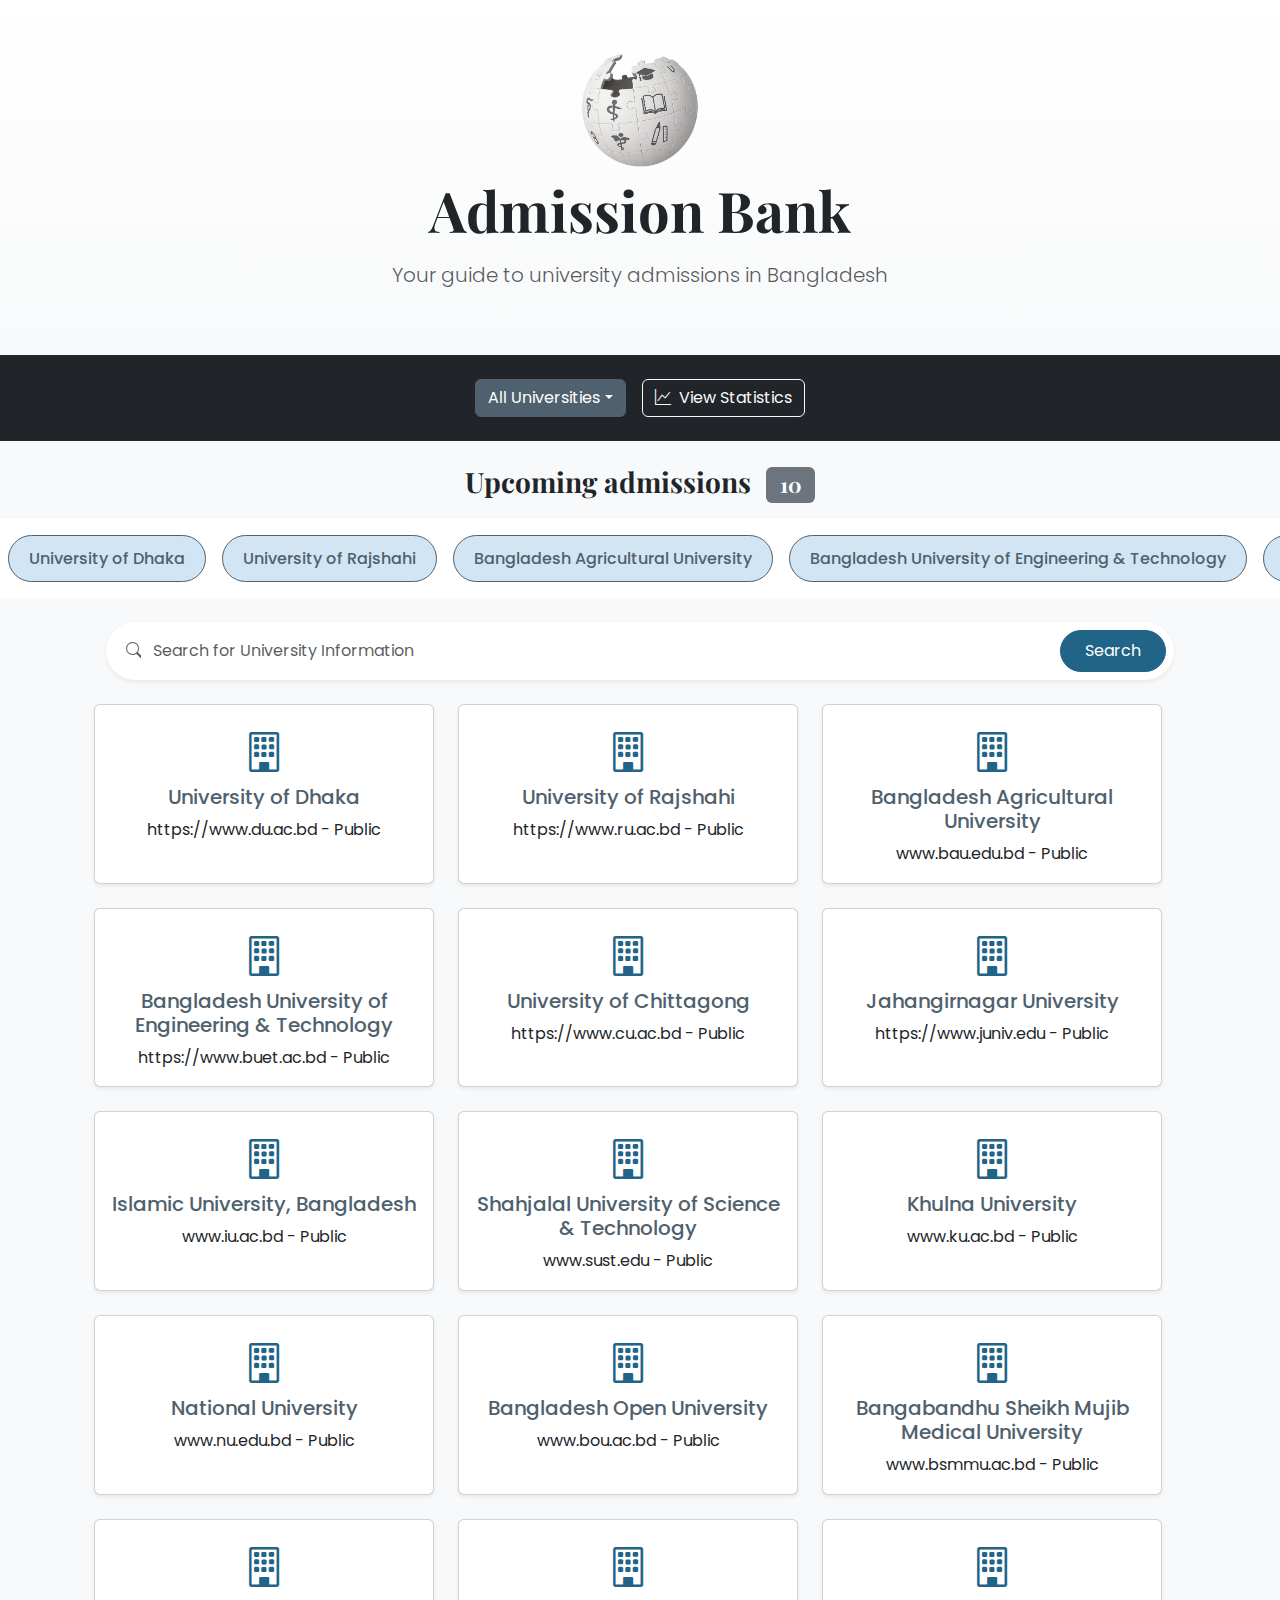
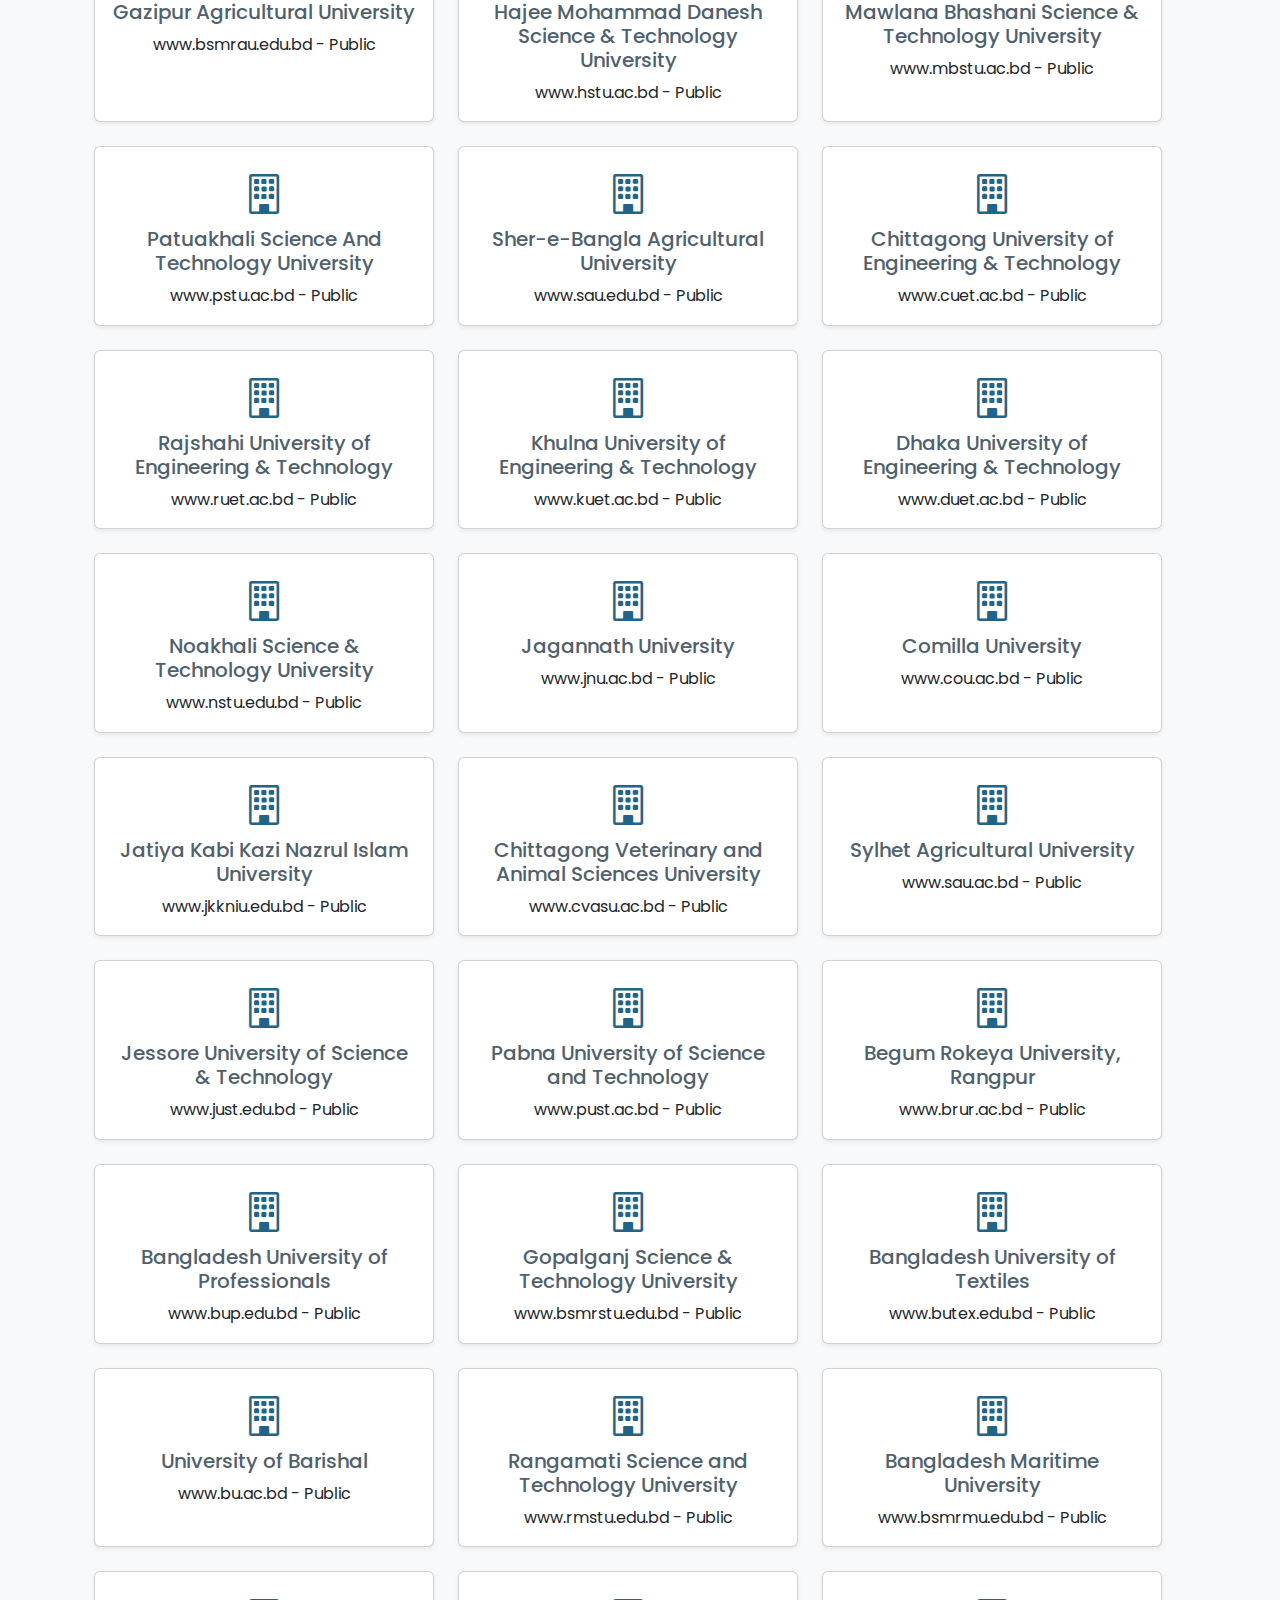
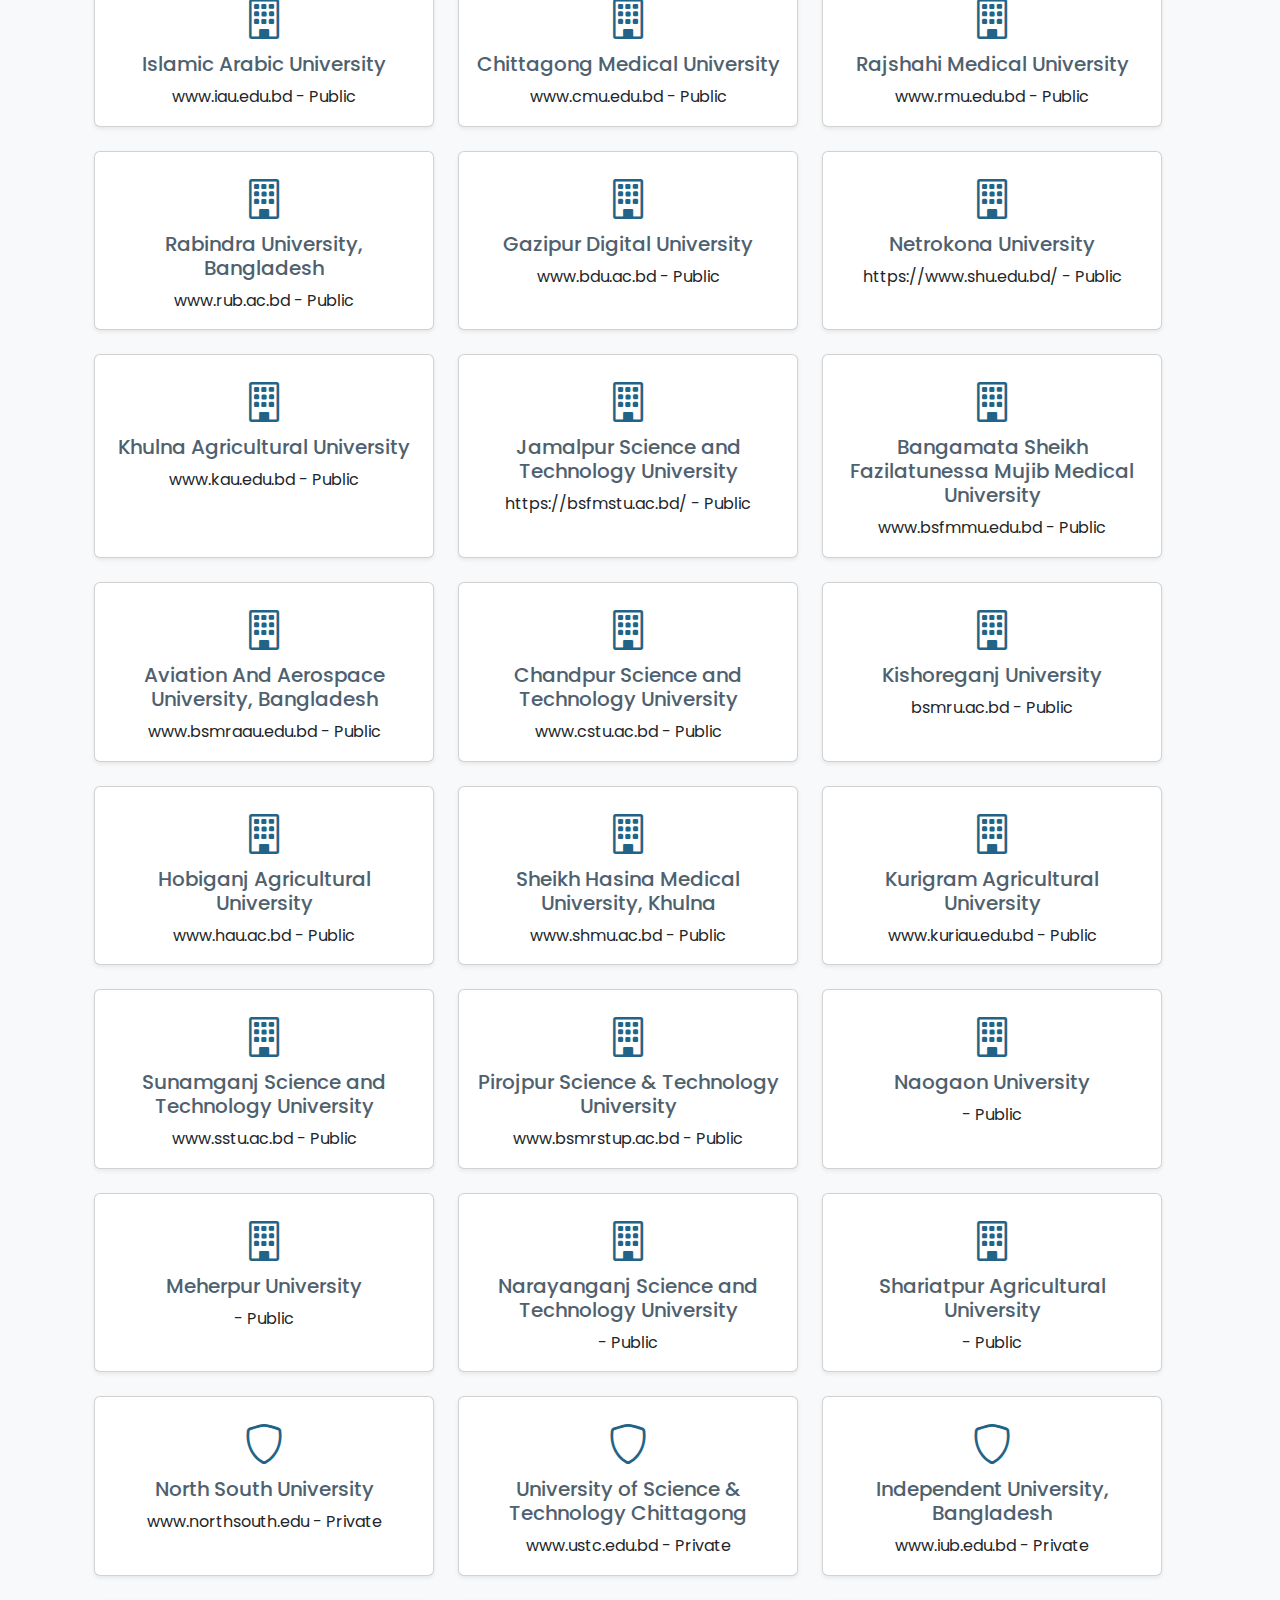
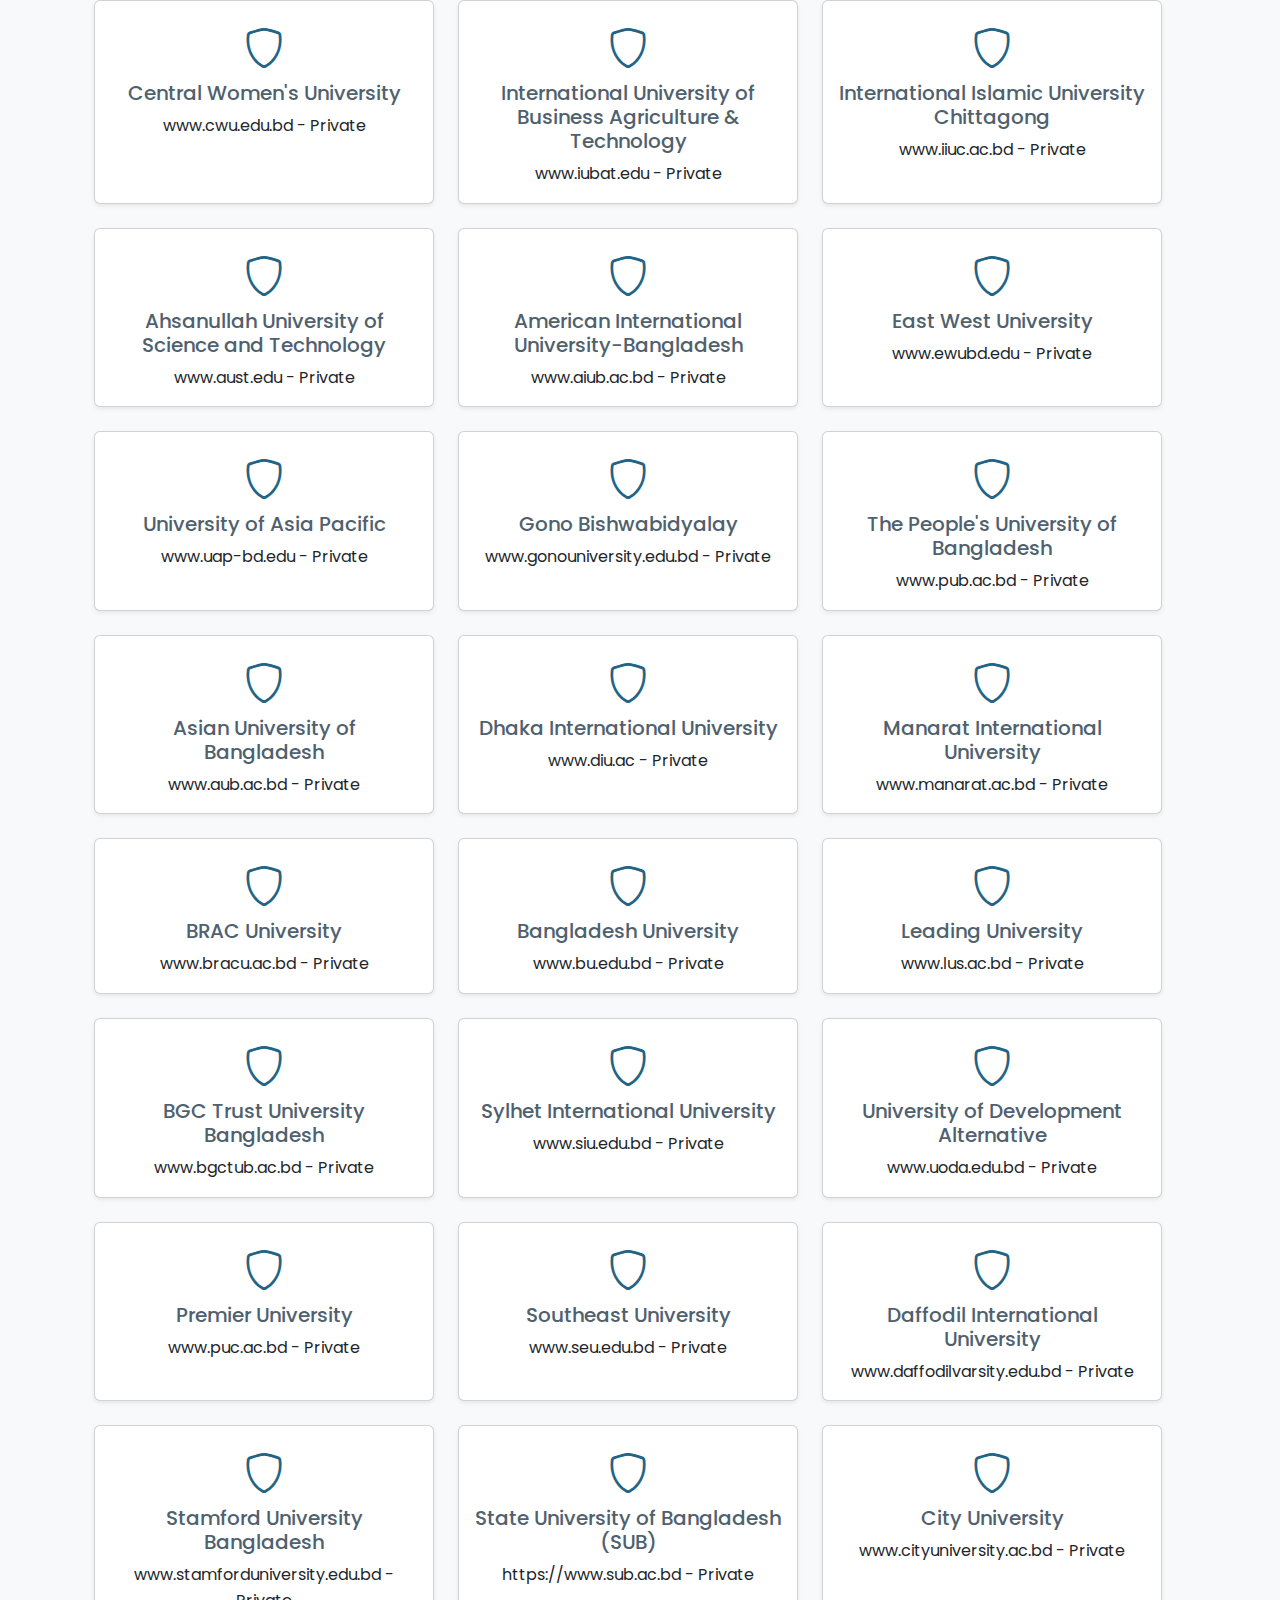
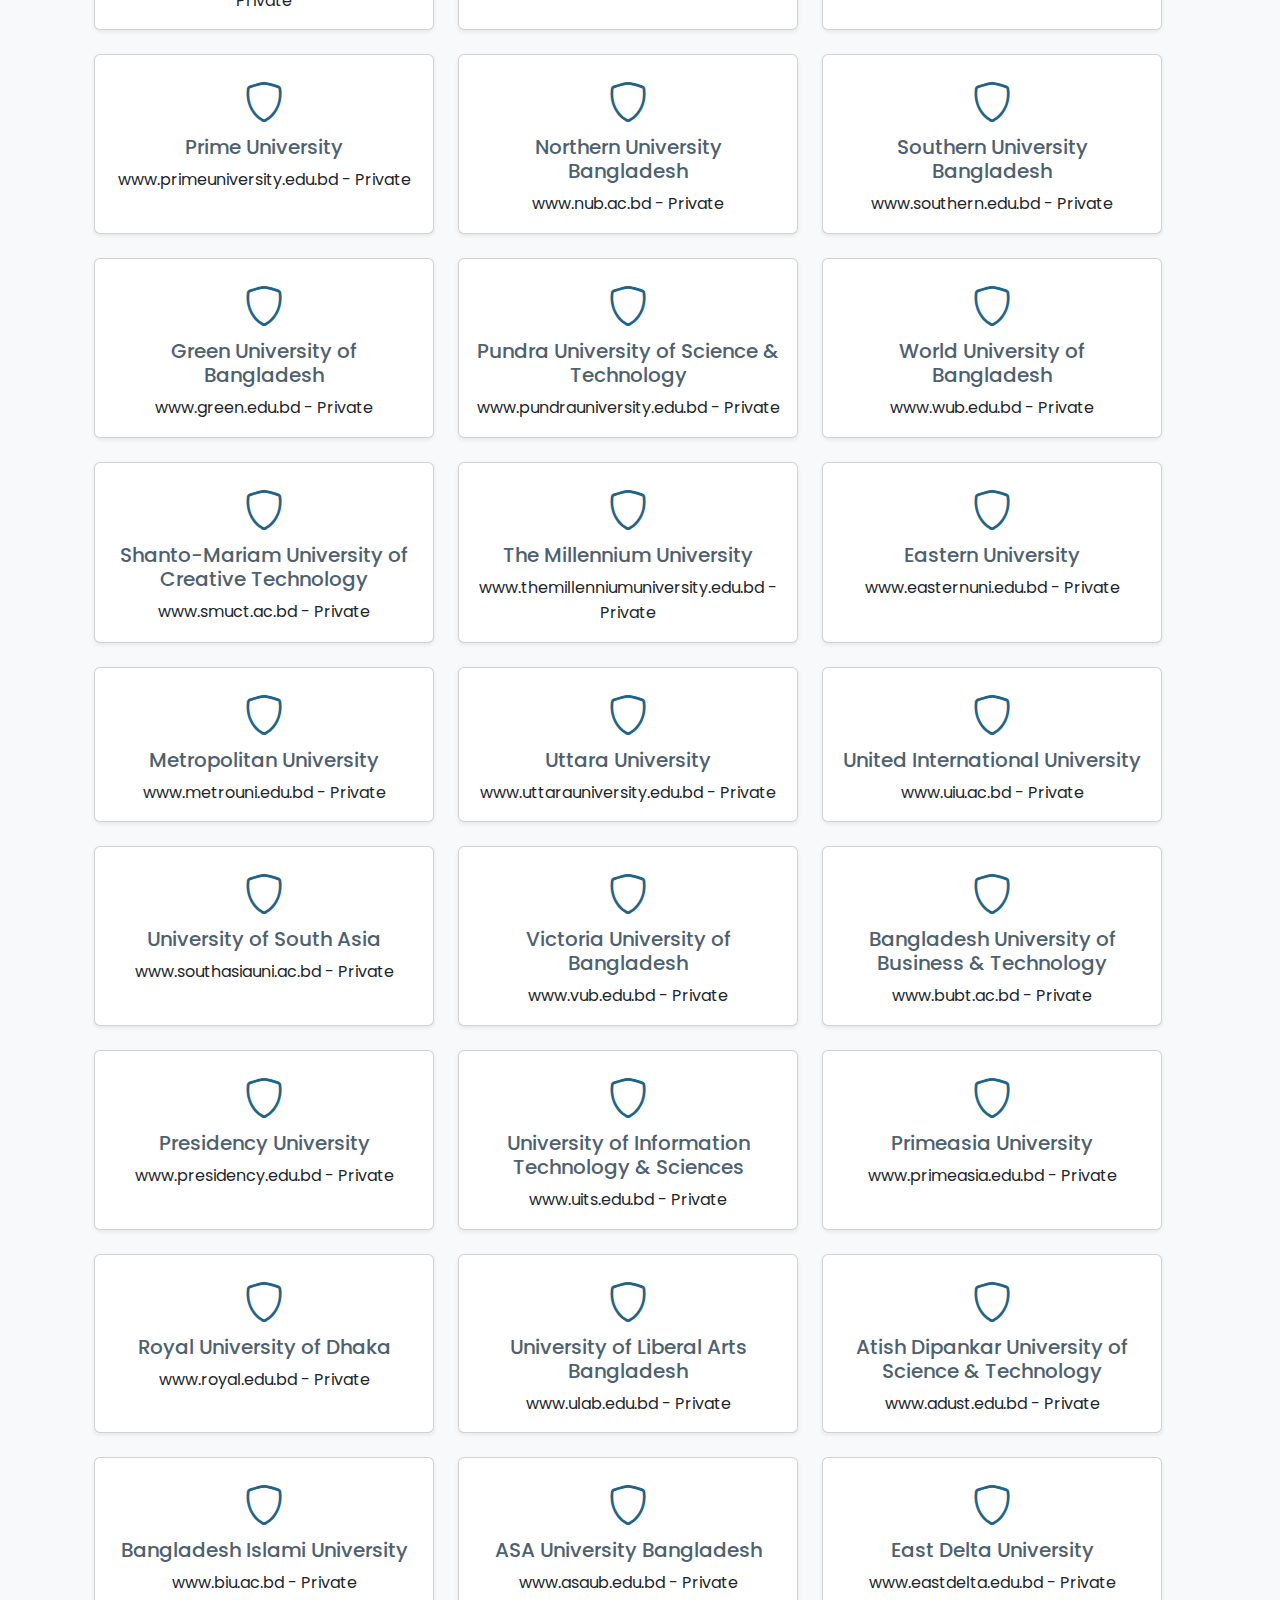
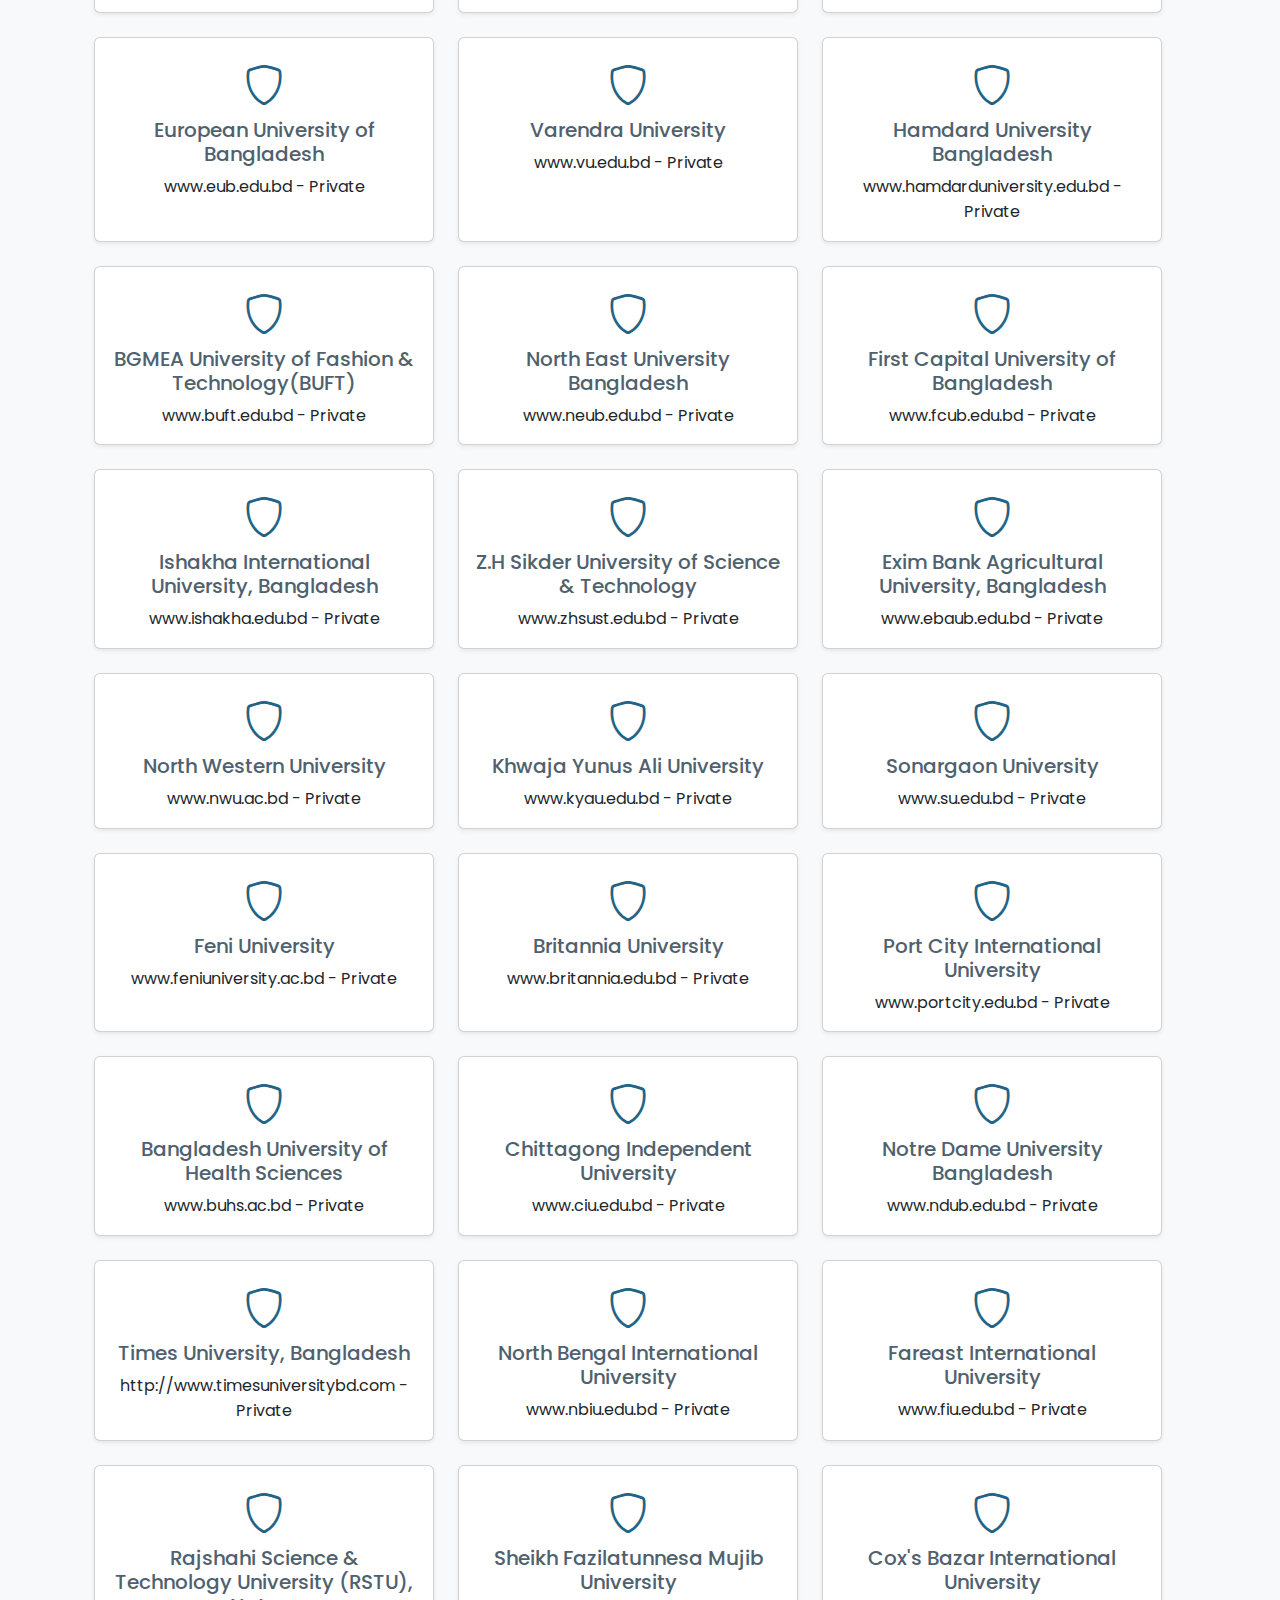
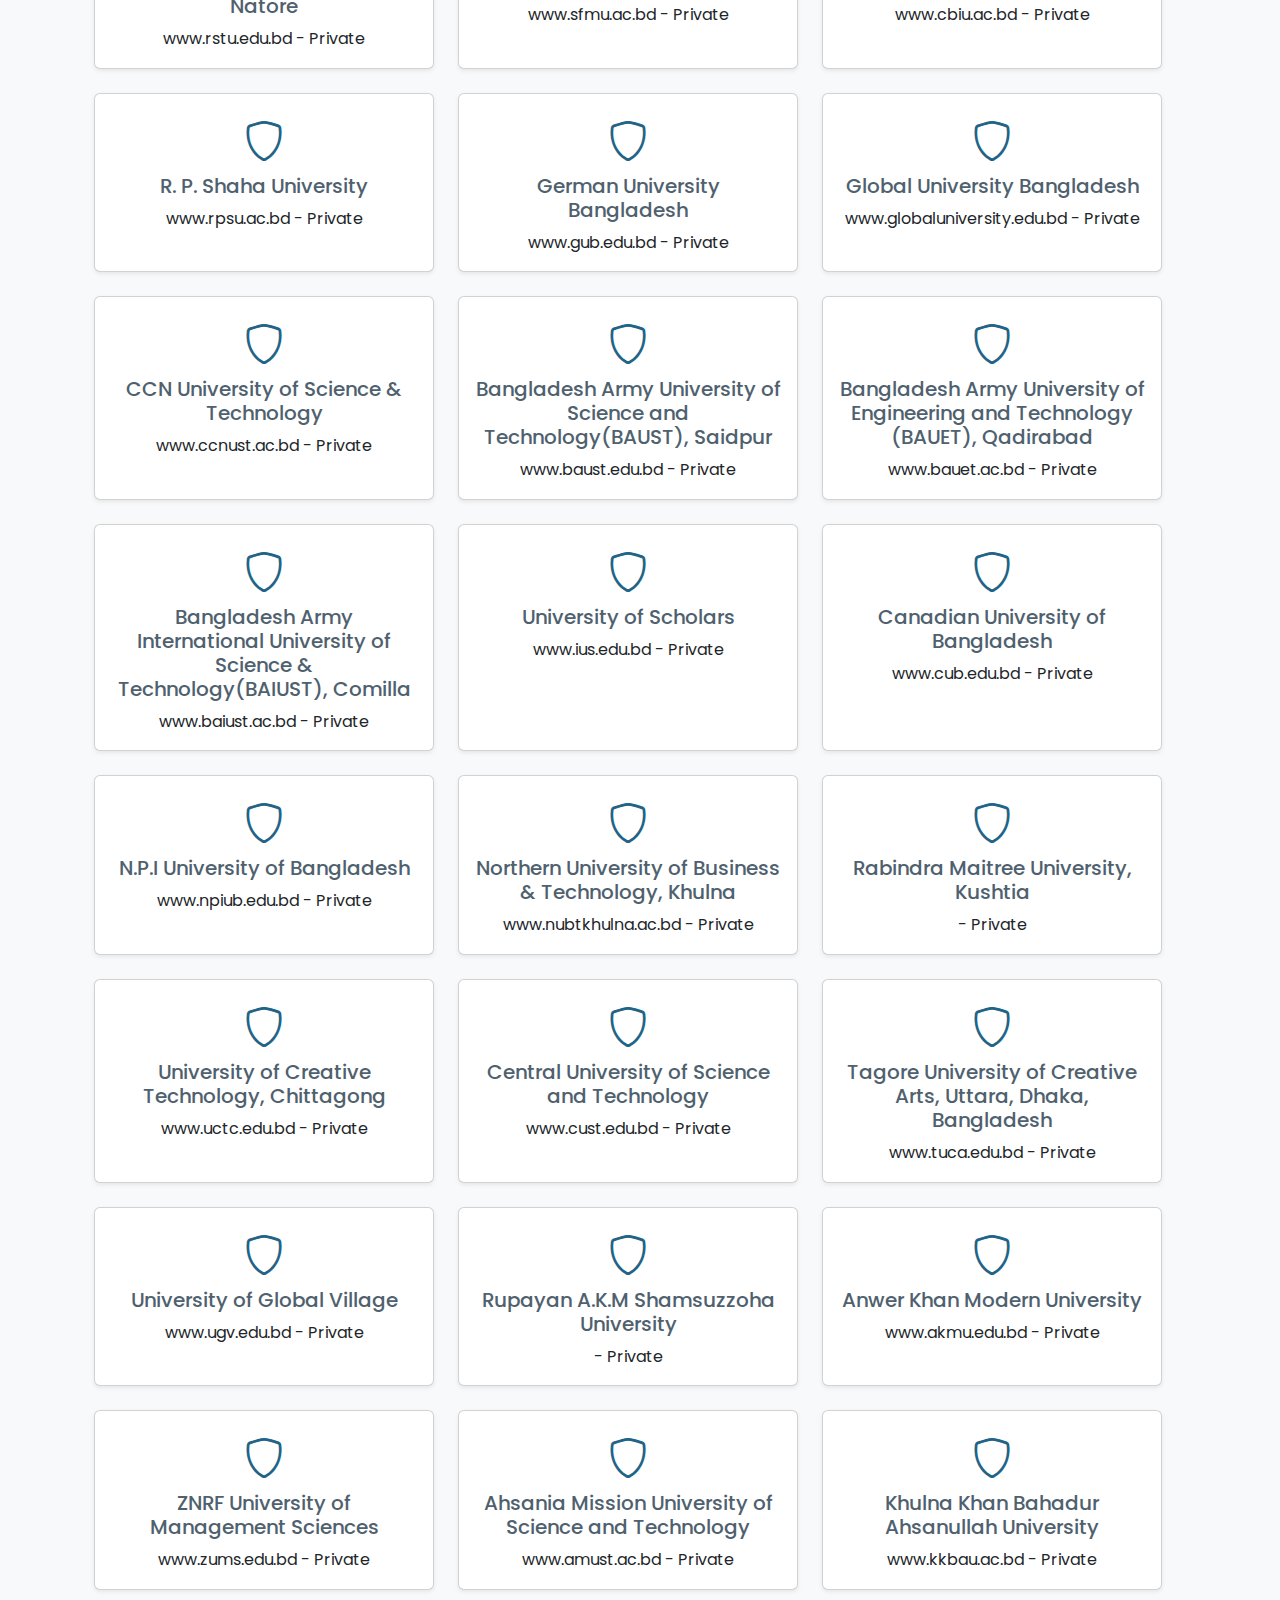
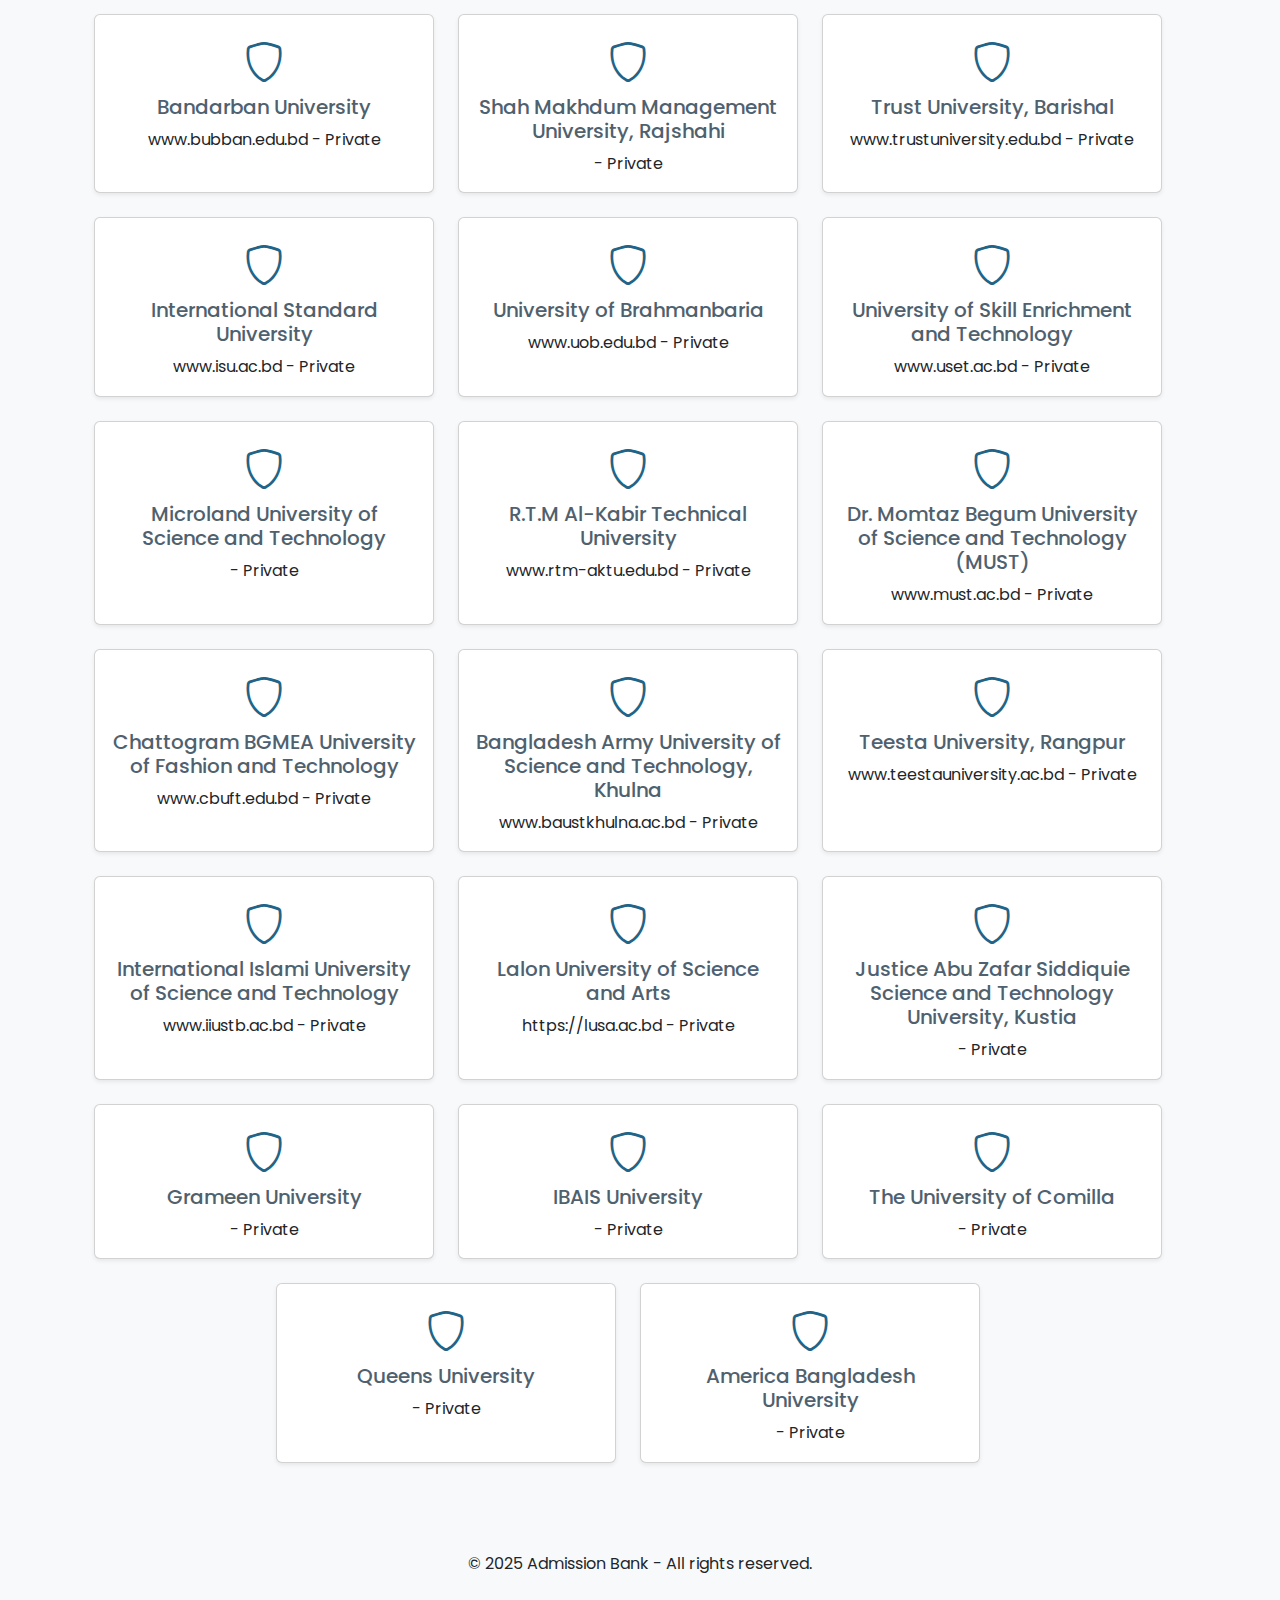
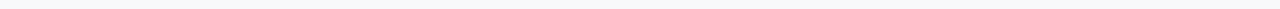
<file: index.html>
<!DOCTYPE html>
<html lang="en">

<head>
    <meta charset="UTF-8">
    <meta name="viewport" content="width=device-width, initial-scale=1.0">
    <link href="https://cdn.jsdelivr.net/npm/bootstrap@5.3.5/dist/css/bootstrap.min.css" rel="stylesheet" />
    <link rel="stylesheet" href="./css/style.css" />
    <link rel="stylesheet" href="./css/media.css" />
    <link rel="stylesheet" href="https://cdn.jsdelivr.net/npm/bootstrap-icons@1.11.3/font/bootstrap-icons.min.css">
    <link rel="icon" type="image/png" href="./assets/logo.png">
    <title>Admission Bank</title>
</head>

<body>
    <main class="bg-light">
        <!-- Redesigned Header Section -->
        <div class="header-section text-center">
            <!-- Logo and Title -->
            <div class="logo-container p-5">
                <img src="./assets/logo.png"
                    alt="MyWiki Logo" class="logo mb-2">
                <h1 class="display-4 fw-bold ">Admission Bank</h1>
                <p class="lead text-muted">Your guide to university admissions in Bangladesh</p>
            </div>
        </div>

        <!-- University Type Selection Banner -->
        <div class="university-type-banner bg-dark text-white p-4 text-center">
            <div class="d-flex justify-content-center align-items-center gap-3">
                <div class="dropdown">
                    <button class="btn btn-secondary dropdown-toggle" type="button" id="universityTypeDropdown"
                        data-bs-toggle="dropdown" aria-expanded="false">
                        Select University Category
                    </button>
                    <ul class="dropdown-menu" aria-labelledby="universityTypeDropdown">
                        <li><a class="dropdown-item" href="#" data-type="All">All Universities</a></li>
                        <li><a class="dropdown-item" href="#" data-type="Public"><i class="bi bi-building me-2"></i>Public Universities</a></li>
                        <li><a class="dropdown-item" href="#" data-type="Private"><i class="bi bi-shield me-2"></i>Private Universities</a></li>
                        <li><a class="dropdown-item" href="#"><i class="bi bi-lightbulb me-2"></i>National Universities</a></li>
                    </ul>
                </div>
                <a href="statistics.html" class="btn btn-outline-light">
                    <i class="bi bi-graph-up me-2"></i>View Statistics
                </a>
            </div>
        </div>

        <!-- Upcoming Exams Section -->
        <section class="exam-row mt-4">
            <h3 class="text-center mb-3">Upcoming admissions <span id="admission-count" class="badge bg-secondary ms-2">0</span></h3>
            <div class="ticker"></div>
        </section>

        <!-- Resources Section with Search Bar -->
        <div class="resources-section container ">
            <!-- Redesigned Search Bar -->
            <div class="search-bar p-4 d-flex justify-content-center">
                <div
                    class="search-container d-flex align-items-center bg-white rounded-pill shadow-sm overflow-hidden w-100 w-md-75 w-lg-50">
                    <div class="input-group">
                        <span class="input-group-text border-0 bg-transparent pe-0">
                            <i class="bi bi-search text-muted ps-2"></i>
                        </span>
                        <input id="searchInput" type="text" placeholder="Search for University Information"
                            class="form-control border-0 shadow-none py-3"
                            aria-label="Search for University Information">
                        <button id="searchBtn" class="btn btn-primary rounded-pill px-4 py-2 m-2" type="button">
                            Search
                        </button>
                    </div>
                </div>
            </div>

            <!-- Resource Grid -->
            <div id="resourceGrid" class="row justify-content-center container"></div>
        </div>
        </div>
    </main>


    <footer class="bg-light py-3 mt-5">
        <div class="container text-center">
            <p>&copy; 2025 Admission Bank - All rights reserved.</p>
        </div>
    </footer>

    <!-- Back to Top Button -->
    <button id="backToTopBtn" class="back-to-top" aria-label="Back to top">↑</button>

    <script src="https://cdn.jsdelivr.net/npm/@popperjs/core@2.11.8/dist/umd/popper.min.js"></script>
    <script src="https://cdn.jsdelivr.net/npm/bootstrap@5.3.5/dist/js/bootstrap.min.js"></script>
    <script src="./js/script.js" defer></script>
</body>

</html>
</file>
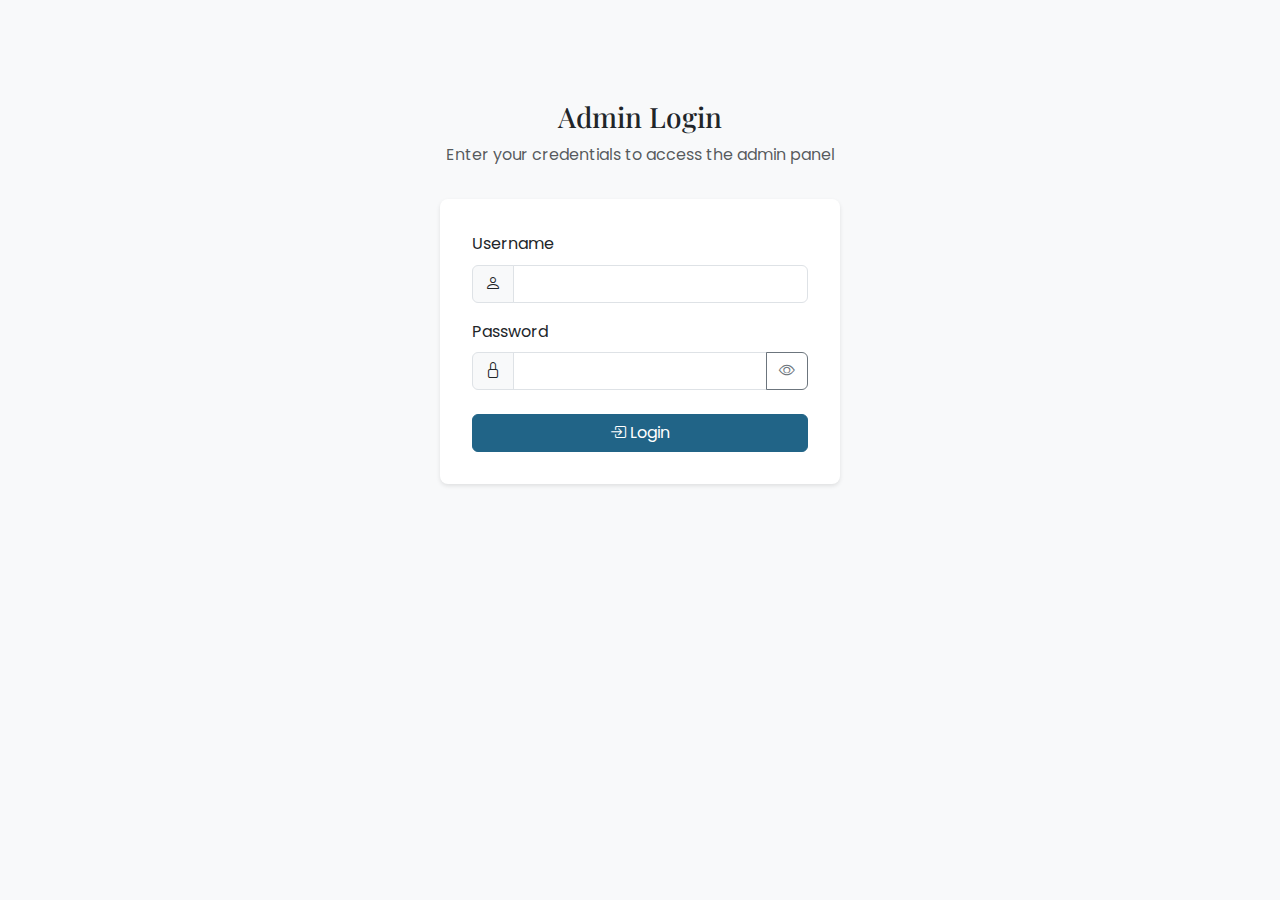
<file: admin-login.html>
<!DOCTYPE html>
<html lang="en">
<head>
    <meta charset="UTF-8">
    <meta name="viewport" content="width=device-width, initial-scale=1.0">
    <title>Admin Login - Admission Bank</title>
    <link href="https://cdn.jsdelivr.net/npm/bootstrap@5.3.5/dist/css/bootstrap.min.css" rel="stylesheet">
    <link rel="stylesheet" href="https://cdn.jsdelivr.net/npm/bootstrap-icons@1.11.3/font/bootstrap-icons.min.css">
    <link rel="stylesheet" href="./css/style.css">
    <link rel="icon" type="image/png" href="./assets/logo.png">
    <link rel="stylesheet" href="./css/media.css">
    <style>
        .login-container {
            max-width: 400px;
            margin: 100px auto;
        }
        .login-header {
            text-align: center;
            margin-bottom: 2rem;
        }
        .login-form {
            background: white;
            padding: 2rem;
            border-radius: 8px;
            box-shadow: 0 2px 4px rgba(0,0,0,0.1);
        }
        .alert {
            display: none;
            margin-bottom: 1rem;
        }
    </style>
</head>
<body>
    <div class="container">
        <div class="login-container">
            <div class="login-header">
                <h1 class="h3">Admin Login</h1>
                <p class="text-muted">Enter your credentials to access the admin panel</p>
            </div>
            
            <div class="alert alert-danger" id="errorAlert" role="alert"></div>
            
            <div class="login-form">
                <form id="loginForm" class="needs-validation" novalidate>
                    <div class="mb-3">
                        <label for="username" class="form-label">Username</label>
                        <div class="input-group">
                            <span class="input-group-text"><i class="bi bi-person"></i></span>
                            <input type="text" class="form-control" id="username" name="username" required>
                        </div>
                        <div class="invalid-feedback">Please enter your username.</div>
                    </div>
                    
                    <div class="mb-4">
                        <label for="password" class="form-label">Password</label>
                        <div class="input-group">
                            <span class="input-group-text"><i class="bi bi-lock"></i></span>
                            <input type="password" class="form-control" id="password" name="password" required>
                            <button class="btn btn-outline-secondary" type="button" id="togglePassword" tabindex="-1">
                                <i class="bi bi-eye" id="togglePasswordIcon"></i>
                            </button>
                        </div>
                        <div class="invalid-feedback">Please enter your password.</div>
                    </div>
                    
                    <button type="submit" class="btn btn-primary w-100">
                        <i class="bi bi-box-arrow-in-right"></i> Login
                    </button>
                </form>
            </div>
        </div>
    </div>

    <script src="https://cdn.jsdelivr.net/npm/bootstrap@5.3.5/dist/js/bootstrap.bundle.min.js"></script>
    <script>
        document.getElementById('loginForm').addEventListener('submit', async function(e) {
            e.preventDefault();
            
            if (!this.checkValidity()) {
                e.stopPropagation();
                this.classList.add('was-validated');
                return;
            }
            
            const formData = new FormData(this);
            const data = {
                username: formData.get('username'),
                password: formData.get('password')
            };
            
            try {
                const response = await fetch('api/admin-login.php', {
                    method: 'POST',
                    headers: {
                        'Content-Type': 'application/json'
                    },
                    body: JSON.stringify(data)
                });
                
                const result = await response.json();
                
                if (result.success) {
                    window.location.href = 'api/university_upload.php';
                } else {
                    throw new Error(result.error || 'Invalid credentials');
                }
            } catch (error) {
                const errorAlert = document.getElementById('errorAlert');
                errorAlert.textContent = error.message;
                errorAlert.style.display = 'block';
            }
        });

        // Show/hide password functionality
        const passwordInput = document.getElementById('password');
        const togglePassword = document.getElementById('togglePassword');
        const togglePasswordIcon = document.getElementById('togglePasswordIcon');
        togglePassword.addEventListener('click', function() {
            const type = passwordInput.type === 'password' ? 'text' : 'password';
            passwordInput.type = type;
            togglePasswordIcon.classList.toggle('bi-eye');
            togglePasswordIcon.classList.toggle('bi-eye-slash');
        });
    </script>
</body>
</html>
</file>
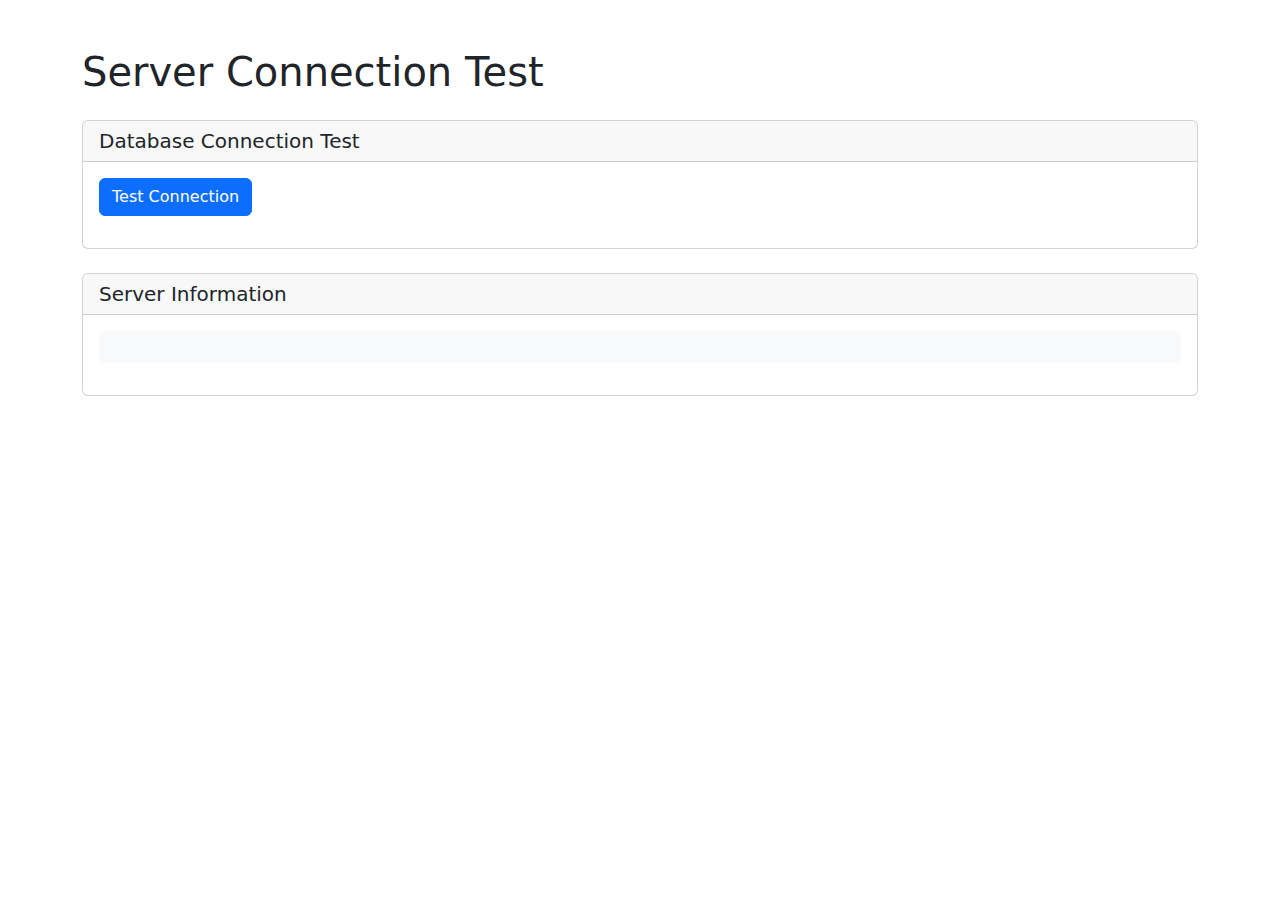
<file: test.html>
<!DOCTYPE html>
<html lang="en">
<head>
    <meta charset="UTF-8">
    <meta name="viewport" content="width=device-width, initial-scale=1.0">
    <title>Server Connection Test</title>
    <link href="https://cdn.jsdelivr.net/npm/bootstrap@5.3.5/dist/css/bootstrap.min.css" rel="stylesheet">
</head>
<body>
    <div class="container py-5">
        <h1 class="mb-4">Server Connection Test</h1>
        
        <div class="card mb-4">
            <div class="card-header">
                <h5 class="mb-0">Database Connection Test</h5>
            </div>
            <div class="card-body">
                <button id="testConnection" class="btn btn-primary">Test Connection</button>
                <div id="result" class="mt-3"></div>
            </div>
        </div>

        <div class="card">
            <div class="card-header">
                <h5 class="mb-0">Server Information</h5>
            </div>
            <div class="card-body">
                <pre id="serverInfo" class="bg-light p-3 rounded"></pre>
            </div>
        </div>
    </div>

    <script>
        document.getElementById('testConnection').addEventListener('click', async () => {
            const resultDiv = document.getElementById('result');
            const serverInfoDiv = document.getElementById('serverInfo');
            
            resultDiv.innerHTML = `
                <div class="spinner-border text-primary" role="status">
                    <span class="visually-hidden">Testing connection...</span>
                </div>
            `;

            try {
                const response = await fetch('api/test_connection.php');
                const contentType = response.headers.get('content-type');
                
                if (!contentType || !contentType.includes('application/json')) {
                    throw new Error('Server returned non-JSON response');
                }

                const data = await response.json();
                
                if (data.status === 'success') {
                    resultDiv.innerHTML = `
                        <div class="alert alert-success">
                            ${data.message}
                        </div>
                    `;
                    serverInfoDiv.textContent = JSON.stringify(data.data, null, 2);
                } else {
                    resultDiv.innerHTML = `
                        <div class="alert alert-danger">
                            ${data.message}
                        </div>
                    `;
                }
            } catch (error) {
                console.error('Error:', error);
                resultDiv.innerHTML = `
                    <div class="alert alert-danger">
                        Error: ${error.message}
                    </div>
                `;
            }
        });
    </script>
</body>
</html>
</file>
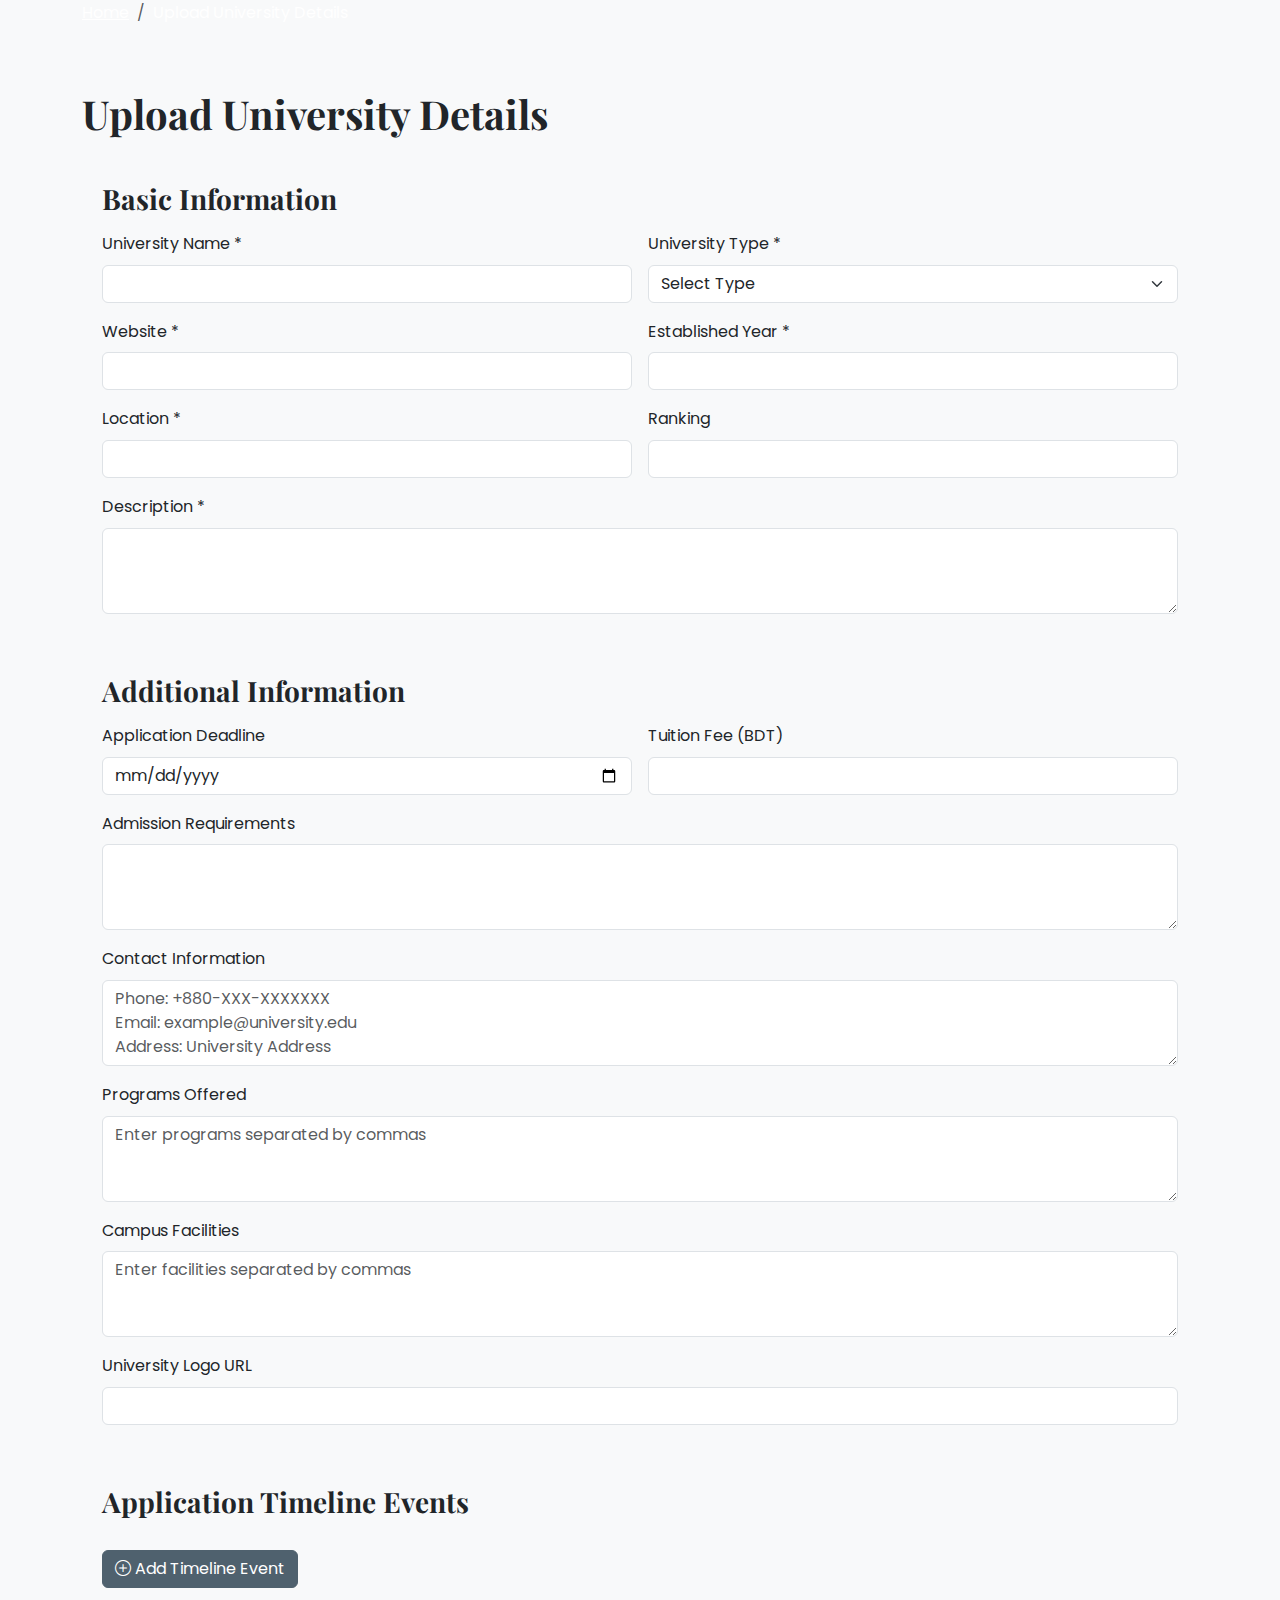
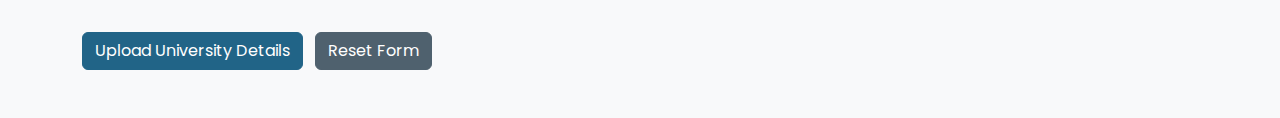
<file: university-upload.html>
<!DOCTYPE html>
<html lang="en">
<head>
    <meta charset="UTF-8">
    <meta name="viewport" content="width=device-width, initial-scale=1.0">
    <title>Upload University Details - Admission Bank</title>
    <link href="https://cdn.jsdelivr.net/npm/bootstrap@5.3.5/dist/css/bootstrap.min.css" rel="stylesheet">
    <link rel="stylesheet" href="https://cdn.jsdelivr.net/npm/bootstrap-icons@1.11.3/font/bootstrap-icons.min.css">
    <link rel="stylesheet" href="./css/style.css">
    <link rel="stylesheet" href="./css/media.css">
    <style>
        .timeline-event {
            border: 1px solid #dee2e6;
            padding: 15px;
            margin-bottom: 15px;
            border-radius: 5px;
        }
        .remove-event {
            color: #dc3545;
            cursor: pointer;
        }
        .form-section {
            background: #f8f9fa;
            padding: 20px;
            border-radius: 5px;
            margin-bottom: 20px;
        }
    </style>
</head>
<body>
    <div class="university-header">
        <div class="container">
            <nav aria-label="breadcrumb">
                <ol class="breadcrumb">
                    <li class="breadcrumb-item"><a href="index.html" class="text-white">Home</a></li>
                    <li class="breadcrumb-item active text-white" aria-current="page">Upload University Details</li>
                </ol>
            </nav>
        </div>
    </div>

    <main class="container py-5">
        <h1 class="mb-4">Upload University Details</h1>
        
        <form id="universityForm" class="needs-validation" novalidate>
            <!-- Basic Information -->
            <div class="form-section">
                <h3 class="mb-3">Basic Information</h3>
                <div class="row g-3">
                    <div class="col-md-6">
                        <label for="name" class="form-label">University Name *</label>
                        <input type="text" class="form-control" id="name" name="name" required>
                    </div>
                    <div class="col-md-6">
                        <label for="type" class="form-label">University Type *</label>
                        <select class="form-select" id="type" name="type" required>
                            <option value="">Select Type</option>
                            <option value="Public">Public</option>
                            <option value="Private">Private</option>
                            <option value="National">National</option>
                        </select>
                    </div>
                    <div class="col-md-6">
                        <label for="website" class="form-label">Website *</label>
                        <input type="url" class="form-control" id="website" name="website" required>
                    </div>
                    <div class="col-md-6">
                        <label for="established_year" class="form-label">Established Year *</label>
                        <input type="number" class="form-control" id="established_year" name="established_year" required>
                    </div>
                    <div class="col-md-6">
                        <label for="location" class="form-label">Location *</label>
                        <input type="text" class="form-control" id="location" name="location" required>
                    </div>
                    <div class="col-md-6">
                        <label for="ranking" class="form-label">Ranking</label>
                        <input type="number" class="form-control" id="ranking" name="ranking">
                    </div>
                    <div class="col-12">
                        <label for="description" class="form-label">Description *</label>
                        <textarea class="form-control" id="description" name="description" rows="3" required></textarea>
                    </div>
                </div>
            </div>

            <!-- Additional Information -->
            <div class="form-section">
                <h3 class="mb-3">Additional Information</h3>
                <div class="row g-3">
                    <div class="col-md-6">
                        <label for="application_deadline" class="form-label">Application Deadline</label>
                        <input type="date" class="form-control" id="application_deadline" name="application_deadline">
                    </div>
                    <div class="col-md-6">
                        <label for="tuition_fee" class="form-label">Tuition Fee (BDT)</label>
                        <input type="number" class="form-control" id="tuition_fee" name="tuition_fee">
                    </div>
                    <div class="col-12">
                        <label for="admission_requirements" class="form-label">Admission Requirements</label>
                        <textarea class="form-control" id="admission_requirements" name="admission_requirements" rows="3"></textarea>
                    </div>
                    <div class="col-12">
                        <label for="contact_info" class="form-label">Contact Information</label>
                        <textarea class="form-control" id="contact_info" name="contact_info" rows="3" placeholder="Phone: +880-XXX-XXXXXXX&#10;Email: example@university.edu&#10;Address: University Address"></textarea>
                    </div>
                    <div class="col-12">
                        <label for="programs_offered" class="form-label">Programs Offered</label>
                        <textarea class="form-control" id="programs_offered" name="programs_offered" rows="3" placeholder="Enter programs separated by commas"></textarea>
                    </div>
                    <div class="col-12">
                        <label for="campus_facilities" class="form-label">Campus Facilities</label>
                        <textarea class="form-control" id="campus_facilities" name="campus_facilities" rows="3" placeholder="Enter facilities separated by commas"></textarea>
                    </div>
                    <div class="col-12">
                        <label for="image_url" class="form-label">University Logo URL</label>
                        <input type="url" class="form-control" id="image_url" name="image_url">
                    </div>
                </div>
            </div>

            <!-- Timeline Events -->
            <div class="form-section">
                <h3 class="mb-3">Application Timeline Events</h3>
                <div id="timelineEvents">
                    <!-- Timeline events will be added here -->
                </div>
                <button type="button" class="btn btn-secondary mt-3" id="addTimelineEvent">
                    <i class="bi bi-plus-circle"></i> Add Timeline Event
                </button>
            </div>

            <div class="mt-4">
                <button type="submit" class="btn btn-primary">Upload University Details</button>
                <button type="reset" class="btn btn-secondary ms-2">Reset Form</button>
            </div>
        </form>
    </main>

    <script>
        document.addEventListener('DOMContentLoaded', function() {
            const form = document.getElementById('universityForm');
            const addTimelineEventBtn = document.getElementById('addTimelineEvent');
            const timelineEventsContainer = document.getElementById('timelineEvents');

            // Add timeline event
            addTimelineEventBtn.addEventListener('click', function() {
                const eventDiv = document.createElement('div');
                eventDiv.className = 'timeline-event';
                eventDiv.innerHTML = `
                    <div class="row g-3">
                        <div class="col-md-4">
                            <label class="form-label">Event Title</label>
                            <input type="text" class="form-control" name="timeline_events[][event_title]" required>
                        </div>
                        <div class="col-md-3">
                            <label class="form-label">Event Date</label>
                            <input type="date" class="form-control" name="timeline_events[][event_date]" required>
                        </div>
                        <div class="col-md-3">
                            <label class="form-label">Event Type</label>
                            <select class="form-select" name="timeline_events[][event_type]" required>
                                <option value="">Select Type</option>
                                <option value="Application">Application</option>
                                <option value="Document">Document</option>
                                <option value="Test">Test</option>
                                <option value="Interview">Interview</option>
                                <option value="Result">Result</option>
                                <option value="Other">Other</option>
                            </select>
                        </div>
                        <div class="col-md-2">
                            <label class="form-label">&nbsp;</label>
                            <button type="button" class="btn btn-danger w-100 remove-event">
                                <i class="bi bi-trash"></i> Remove
                            </button>
                        </div>
                        <div class="col-12">
                            <label class="form-label">Event Description</label>
                            <textarea class="form-control" name="timeline_events[][event_description]" rows="2" required></textarea>
                        </div>
                    </div>
                `;

                timelineEventsContainer.appendChild(eventDiv);

                // Add remove event listener
                eventDiv.querySelector('.remove-event').addEventListener('click', function() {
                    eventDiv.remove();
                });
            });

            // Form submission
            form.addEventListener('submit', async function(e) {
                e.preventDefault();

                if (!form.checkValidity()) {
                    e.stopPropagation();
                    form.classList.add('was-validated');
                    return;
                }

                const formData = new FormData(form);
                const data = {};

                // Convert FormData to JSON object
                for (let [key, value] of formData.entries()) {
                    if (key.includes('timeline_events')) {
                        if (!data.timeline_events) {
                            data.timeline_events = [];
                        }
                        const index = parseInt(key.match(/\[(\d+)\]/)[1]);
                        const field = key.match(/\[([^\]]+)\]$/)[1];
                        if (!data.timeline_events[index]) {
                            data.timeline_events[index] = {};
                        }
                        data.timeline_events[index][field] = value;
                    } else {
                        data[key] = value;
                    }
                }

                try {
                    const response = await fetch('api/upload.php', {
                        method: 'POST',
                        headers: {
                            'Content-Type': 'application/json'
                        },
                        body: JSON.stringify(data)
                    });

                    const result = await response.json();

                    if (result.success) {
                        alert('University details uploaded successfully!');
                        form.reset();
                        form.classList.remove('was-validated');
                        timelineEventsContainer.innerHTML = '';
                    } else {
                        throw new Error(result.error || 'Failed to upload university details');
                    }
                } catch (error) {
                    alert('Error: ' + error.message);
                    console.log(error);
                }
            });
        });
    </script>
</body>
</html>
</file>
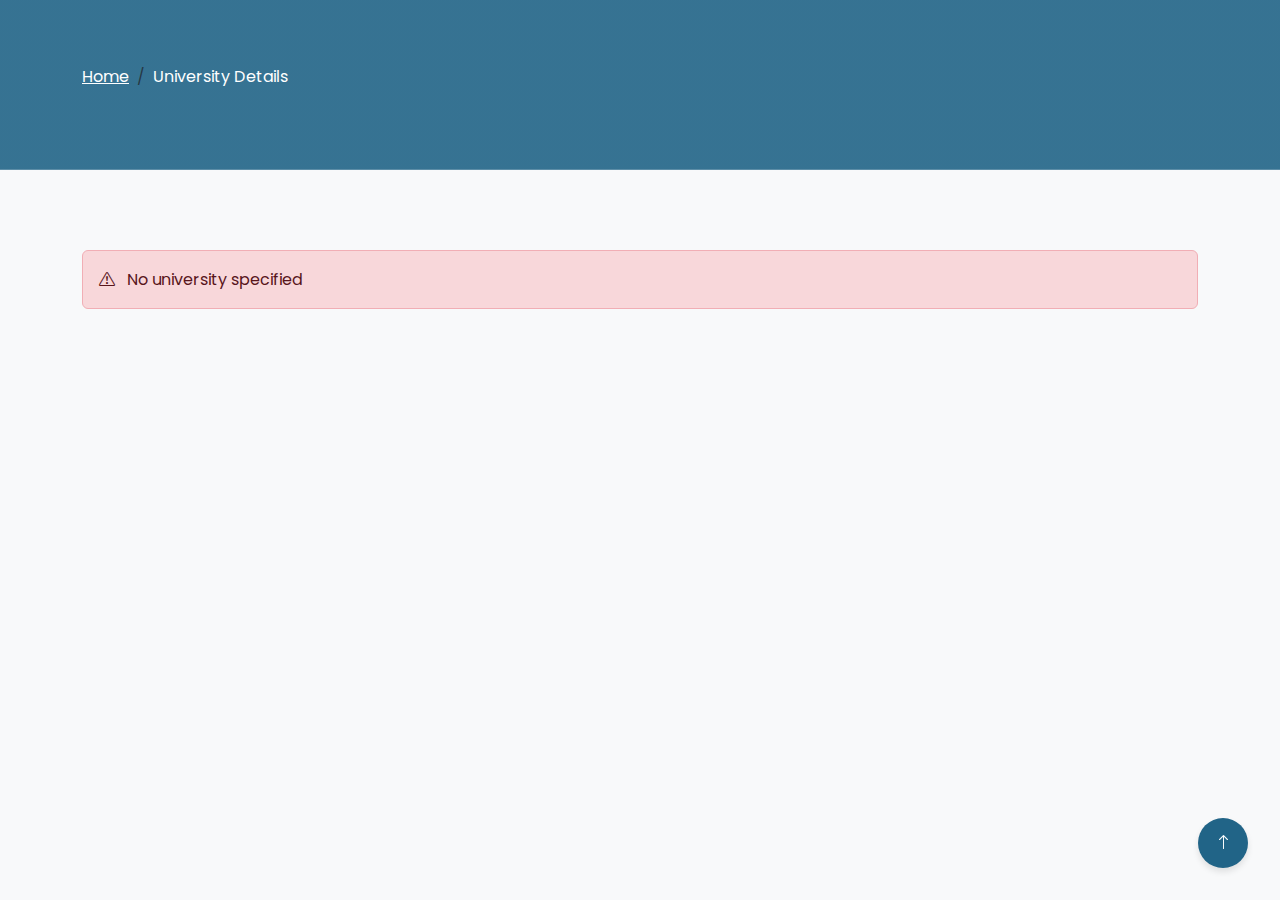
<file: university.html>
<!DOCTYPE html>
<html lang="en">
<head>
  <meta charset="UTF-8">
  <meta http-equiv="X-UA-Compatible" content="IE=edge">
  <meta name="viewport" content="width=device-width, initial-scale=1.0">
  <title>University Details - Admission Bank</title>
  <link href="https://cdn.jsdelivr.net/npm/bootstrap@5.3.5/dist/css/bootstrap.min.css" rel="stylesheet">
  <link rel="stylesheet" href="https://cdn.jsdelivr.net/npm/bootstrap-icons@1.11.3/font/bootstrap-icons.min.css">
  <link rel="stylesheet" href="./css/style.css">
  <link rel="stylesheet" href="./css/media.css">
  <link rel="stylesheet" href="./css/university.css">
</head>
<body>
  <div class="university-header">
    <div class="container">
      <nav aria-label="breadcrumb">
        <ol class="breadcrumb">
          <li class="breadcrumb-item"><a href="index.html" class="text-white">Home</a></li>
          <li class="breadcrumb-item active text-white" aria-current="page" id="universityName">University Details</li>
        </ol>
      </nav>
    </div>
  </div>

  <main class="container py-5">
    <div id="university-details">
      <div class="loading-spinner">
        <div class="spinner-border text-primary" role="status">
          <span class="visually-hidden">Loading...</span>
        </div>
      </div>
    </div>
  </main>

  <a href="#top" class="back-button" id="backToTopBtn" title="Back to Top">
    <i class="bi bi-arrow-up"></i>
    <span class="visually-hidden">Back to Top</span>
  </a>

  <script src="./js/university.js"></script>
</body>
</html>
</file>
<file: css/style.css>
@import url('https://fonts.googleapis.com/css2?family=Poppins:ital,wght@0,100;0,200;0,300;0,400;0,500;0,600;0,700;0,800;0,900;1,100;1,200;1,300;1,400;1,500;1,600;1,700;1,800;1,900&display=swap');
@import url('https://fonts.googleapis.com/css2?family=Playfair+Display:ital,wght@0,400..900;1,400..900&display=swap');

:root {
    --primary-font: 'Poppins', sans-serif;
    --secondary-font: 'Playfair Display', serif;

    /* Primary Colors */
    --primary-color: rgb(33 100 135);
    --on-primary-color: rgb(255 255 255);
    --primary-container-color: rgb(199 231 255);
    --on-primary-container-color: rgb(0 76 108);

    /* Secondary Colors */
    --secondary-color: rgb(79 97 110);
    --on-secondary-color: rgb(255 255 255);
    --secondary-container-color: rgb(210 229 245);
    --on-secondary-container-color: rgb(55 73 85);

    /* Error Colors */
    --error-color: rgb(186 26 26);
    --on-error-color: rgb(255 255 255);
    --background-color: #f8f9fa;
    --on-background-color: #212529;
    --surface-color: #ffffff;
}

/* Base Styles */
body {
    font-family: var(--primary-font);
    color: var(--on-background-color);
    background-color: var(--background-color);
    margin: 0;
    line-height: 1.6;
}

/* Typography hierarchy */
h1,
h2,
h3,
h4,
.display-text {
    font-family: var(--secondary-font);
    font-weight: 700;
    color: var(--on-background-color);
    margin-bottom: 1rem;
}

h1 {
    font-size: 2.5rem;
    line-height: 1.2;
}

h2 {
    font-size: 2rem;
}

p,
li,
a,
button,
input,
label {
    font-family: var(--primary-font);
}

/* Override Bootstrap Button Styles */
.btn-primary {
    background-color: var(--primary-color);
    border-color: var(--primary-color);
    color: var(--on-primary-color);
}

.btn-primary:hover {
    background-color: color-mix(in srgb, var(--primary-color), white 15%);
    border-color: color-mix(in srgb, var(--primary-color), white 15%);
}

.btn-secondary {
    background-color: var(--secondary-color);
    border-color: var(--secondary-color);
    color: var(--on-secondary-color);
}

.btn-secondary:hover {
    background-color: color-mix(in srgb, var(--secondary-color), white 15%);
    border-color: color-mix(in srgb, var(--secondary-color), white 15%);
}

.button {
    background-color: var(--primary-color);
    color: var(--on-primary-color);
    padding: 12px 24px;
    border-radius: 4px;
    border: none;
}

.button:hover {
    background-color: color-mix(in srgb, var(--primary-color), white 15%);
}

.error-message {
    color: var(--error-color);
    background-color: var(--error-container-color);
    padding: 8px 12px;
    border-radius: 4px;
}

/* Homepage layout design */
/* Header Section */
.header-section {
    background: linear-gradient(180deg, #f8f9fa, #e9ecef);
}

.language-btn {
    background-color: var(--secondary-container-color);
    border: 1px solid var(--secondary-color);
    border-radius: 50px;
    padding: 10px 20px;
    font-size: 14px;
    font-weight: 500;
    color: var(--on-secondary-container-color);
    transition: all 0.3s ease;
}

.language-btn:hover {
    background-color: color-mix(in srgb, var(--secondary-container-color), white 10%);
    transform: scale(1.05);
}

.article-count {
    display: block;
    font-size: 12px;
    color: var(--on-secondary-container-color);
}

.logo-container {
    background: linear-gradient(180deg, #ffffff, #f8f9fa);
}

.logo {
    max-width: 120px;
}

/* University List Section */
.resource-item {
    display: flex;
    flex-direction: column;
    align-items: center;
    justify-content: center;
    padding: 1.5rem;
    border-radius: 0.5rem;
    background-color: var(--surface-color);
    box-shadow: 0 2px 4px rgba(0, 0, 0, 0.1);
    margin-bottom: 1rem;
    transition: transform 0.2s ease-in-out, box-shadow 0.2s ease-in-out;
}

.resource-item i {
    font-size: 2rem;
    margin-bottom: 0.5rem;
    color: var(--primary-color);
}

.dropdown-item i {
    color: var(--secondary-color);
    vertical-align: middle;
}

.dropdown-item:hover i {
    color: var(--primary-color);
}

/* Search Bar */
.search-container {
    transition: all 0.3s ease;
}

.search-container:hover {
    box-shadow: 0 4px 12px rgba(0, 0, 0, 0.1);
}

.search-btn {
    border: none;
}

.form-control:focus {
    box-shadow: none !important;
    border-color: transparent !important;
}

/* Ticker Styles */
.ticker {
    overflow-x: hidden;
    white-space: nowrap;
    padding: 0.5rem 0;
    background-color: var(--surface-color);
}

.ticker-inner {
    display: inline-block;
    /* slower scroll animation */
    animation: scroll-left 40s linear infinite;
}

.ticker-item {
    display: inline-block;
    margin: 0 2rem;
    font-size: 1rem;
    color: var(--secondary-color);
}

@keyframes scroll-left {
    0% {
        transform: translateX(100%);
    }

    100% {
        transform: translateX(-100%);
    }
}

/* Sticky University Category Banner */
.university-type-banner {
    position: sticky;
    top: 0;
    z-index: 1000;
    background-color: var(--surface-color);
}

.floating-news-btn {
    position: fixed;
    bottom: 80px;
    right: 20px;
    padding: 12px 24px;
    border-radius: 50px;
    border: none;
    cursor: pointer;
    font-weight: 500;
    display: flex;
    align-items: center;
    gap: 8px;
    transition: all 0.3s ease;
    z-index: 1000;
    box-shadow: 0 2px 10px rgba(0, 0, 0, 0.2);
    background-color: var(--primary-color);
    color: white;
}

.back-to-top {
    position: fixed;
    bottom: 20px;
    right: 20px;
    padding: 12px 24px;
    border-radius: 50px;
    border: none;
    cursor: pointer;
    font-weight: 500;
    display: flex;
    align-items: center;
    gap: 8px;
    transition: all 0.3s ease;
    z-index: 1000;
    box-shadow: 0 2px 10px rgba(0, 0, 0, 0.2);
    background-color: var(--secondary-color);
    color: white;
    opacity: 0;
    visibility: hidden;
}

.back-to-top.show {
    opacity: 1;
    visibility: visible;
}

.floating-news-btn:hover,
.back-to-top:hover {
    transform: translateY(-2px);
    box-shadow: 0 4px 15px rgba(0, 0, 0, 0.3);
}

.floating-news-btn i,
.back-to-top i {
    font-size: 1.2em;
}

@keyframes fadeIn {
    from {
        opacity: 0;
        transform: translateY(20px);
    }

    to {
        opacity: 1;
        transform: translateY(0);
    }
}

/* Show More Button */
#showMoreContainer {
    margin: 2rem 0;
}

#showMoreContainer .btn {
    padding: 10px 30px;
    font-size: 1.1rem;
    border-radius: 50px;
    transition: all 0.3s ease;
}

#showMoreContainer .btn:hover {
    transform: translateY(-2px);
    box-shadow: 0 4px 15px rgba(0, 0, 0, 0.1);
}

/* Loading Animation */
.loading-spinner {
    display: inline-block;
    width: 20px;
    height: 20px;
    border: 3px solid rgba(255, 255, 255, .3);
    border-radius: 50%;
    border-top-color: #fff;
    animation: spin 1s ease-in-out infinite;
    margin-left: 10px;
}

@keyframes spin {
    to {
        transform: rotate(360deg);
    }
}
</file>
<file: css/media.css>
/* Search Bar */
@media (max-width: 576px) {
    .search-container {
        flex-direction: column;
        border-radius: 50px;
    }

    .search-btn {
        margin: 0.5rem 0 !important;
        border-radius: 50px !important;
    }

    .input-group-text {
        border-radius: 50px 0 0 50px !important;
    }
}

@media (max-width: 768px) {
    .university-hero {
        text-align: center;
    }

    .university-logo {
        margin: 0 auto 1.5rem;
    }

    .contact-info {
        justify-content: center;
    }

    .timeline::before {
        left: 25px;
    }

    .timeline-item {
        margin-bottom: 20px;
    }

    .timeline-badge {
        left: 25px;
        width: 30px;
        height: 30px;
    }

    .timeline-content {
        width: calc(100% - 50px);
        margin-left: 50px;
    }

    .program-grid,
    .facility-grid {
        grid-template-columns: 1fr;
    }
}
</file>
<file: css/university.css>
.university-header {
    background: linear-gradient(rgba(33, 100, 135, 0.9), rgba(33, 100, 135, 0.9)), url('https://images.unsplash.com/photo-1541339907198-e08756dedf3f?ixlib=rb-1.2.1&auto=format&fit=crop&w=1950&q=80');
    background-size: cover;
    background-position: center;
    color: var(--on-primary-color);
    padding: 4rem 0;
    margin-bottom: 2rem;
}

/* .university-hero {
    background: var(--surface-color);
    border-radius: 15px;
    padding: 2rem;
    box-shadow: 0 4px 6px rgba(0, 0, 0, 0.1);

    border: 1px solid #e0e0e0;
    border-radius: 12px;
    box-shadow: 0 2px 8px rgba(60, 72, 88, 0.08);
    transition: transform 0.3s ease, box-shadow 0.3s ease;
    background-color: var(--surface-color);

} */

.university-logo {
    width: 180px;
    height: 180px;
    object-fit: contain;
    padding: 1rem;
    /* background: var(--surface-color);
    border-radius: 15px;
    box-shadow: 0 4px 6px rgba(0, 0, 0, 0.1);
    transition: transform 0.3s ease; */
}

/* .university-logo:hover {
    transform: scale(1.05);
} */

.info-card {
    border: 1px solid #e0e0e0;
    border-radius: 12px;
    box-shadow: 0 1px 8px rgba(60, 72, 88, 0.08);
    transition: transform 0.3s ease, box-shadow 0.3s ease;
    background-color: var(--surface-color);
    /* height: 100%; */
}

.info-card:hover {
    transform: translateY(-5px);
}

.info-card .card-header {
    background: var(--background-color);
    border-bottom: none;
    border-radius: 15px 15px 0 0 !important;
    padding: 1.5rem;
    color: var(--on-background-color);
}

.info-card .card-body {
    padding: 1.5rem;
    color: var(--on-background-color);
}

.badge {
    padding: 0.5rem 1rem;
    font-size: 0.9rem;
    border-radius: 50px;
}

.badge-primary {
    background-color: var(--primary-color);
    color: var(--on-primary-color);
}

.badge-secondary {
    background-color: var(--secondary-color);
    color: var(--on-secondary-color);
}

.contact-info {
    color: var(--on-surface-color);
}

.contact-info i {
    color: var(--primary-color);
    margin-right: 0.5rem;
}

.contact-info a {
    color: var(--primary-color);
    text-decoration: none;
    transition: color 0.3s ease;
}

.contact-info a:hover {
    color: color-mix(in srgb, var(--primary-color), white 15%);
}

.program-grid {
    display: grid;
    grid-template-columns: repeat(auto-fill, minmax(200px, 1fr));
    gap: 1rem;
}

.program-item {
    padding: 0.75rem;
    background: var(--background-color);
    border-radius: 8px;
    transition: transform 0.3s ease;
}

.program-item:hover {
    transform: translateX(5px);
}

.facility-grid {
    display: grid;
    grid-template-columns: repeat(auto-fill, minmax(150px, 1fr));
    gap: 0.75rem;
}

.facility-item {
    padding: 0.5rem;
    background: var(--background-color);
    border-radius: 8px;
    font-size: 0.9rem;
    transition: transform 0.3s ease;
}

.facility-item:hover {
    transform: translateX(5px);
}

.requirements-content {
    line-height: 1.6;
}

.contact-details {
    margin-top: 0.25rem;
    padding-top: 0;
    display: flex;
    flex-direction: column;
    gap: 0.3rem;
    font-size: 1rem;
}

.contact-details i {
    color: var(--primary-color);
    margin-right: 0.5rem;
    font-size: 1.1rem;
    vertical-align: middle;
}

.contact-details > div {
    display: flex;
    align-items: center;
    gap: 0.5rem;
    padding: 0.1rem 0;
}

/* Timeline Styles */
.timeline {
    position: relative;
    padding: 20px 0;
}

.timeline::before {
    content: '';
    position: absolute;
    top: 0;
    left: 30px;
    width: 2px;
    height: 100%;
    background: var(--primary-color);
}

.timeline-item {
    position: relative;
    margin-bottom: 25px;
    width: 100%;
    display: flex;
    justify-content: flex-start;
}

.timeline-item:last-child {
    margin-bottom: 0;
}

.timeline-badge {
    position: absolute;
    left: 30px;
    transform: translateX(-50%);
    width: 35px;
    height: 35px;
    border-radius: 50%;
    display: flex;
    align-items: center;
    justify-content: center;
    color: white;
    z-index: 1;
    box-shadow: 0 2px 4px rgba(0, 0, 0, 0.1);
}

.timeline-content {
    width: calc(100% - 60px);
    padding: 1rem;
    background: var(--surface-color);
    border-radius: 8px;
    box-shadow: 0 2px 4px rgba(0, 0, 0, 0.1);
    margin-left: 60px;
}

.timeline-header {
    display: flex;
    justify-content: space-between;
    align-items: center;
    margin-bottom: 0.5rem;
}

.timeline-content h6 {
    color: var(--on-surface-color);
    margin-bottom: 0;
    font-size: 1rem;
}

.timeline-content p {
    color: var(--on-surface-color);
    font-size: 0.9rem;
    margin-bottom: 0;
    line-height: 1.4;
}

.timeline-content .text-muted {
    font-size: 0.8rem;
}

.back-button {
    position: fixed;
    bottom: 2rem;
    right: 2rem;
    z-index: 1000;
    width: 50px;
    height: 50px;
    border-radius: 50%;
    background: var(--primary-color);
    color: var(--on-primary-color);
    display: flex;
    align-items: center;
    justify-content: center;
    box-shadow: 0 4px 6px rgba(0, 0, 0, 0.1);
    transition: transform 0.3s ease;
}

.back-button:hover {
    transform: scale(1.1);
    color: var(--on-primary-color);
    background-color: color-mix(in srgb, var(--primary-color), white 15%);
}

.loading-spinner {
    min-height: 400px;
    display: flex;
    align-items: center;
    justify-content: center;
}

/* Additional Bootstrap enhancements */
.text-primary {
    color: var(--primary-color) !important;
}

.text-secondary {
    color: var(--secondary-color) !important;
}

.bg-primary {
    background-color: var(--primary-color) !important;
}

.bg-secondary {
    background-color: var(--secondary-color) !important;
}

.btn-primary {
    background-color: var(--primary-color);
    border-color: var(--primary-color);
    color: var(--on-primary-color);
}

.btn-primary:hover {
    background-color: color-mix(in srgb, var(--primary-color), white 15%);
    border-color: color-mix(in srgb, var(--primary-color), white 15%);
}

.btn-secondary {
    background-color: var(--secondary-color);
    border-color: var(--secondary-color);
    color: var(--on-secondary-color);
}

.btn-secondary:hover {
    background-color: color-mix(in srgb, var(--secondary-color), white 15%);
    border-color: color-mix(in srgb, var(--secondary-color), white 15%);
}
</file>
